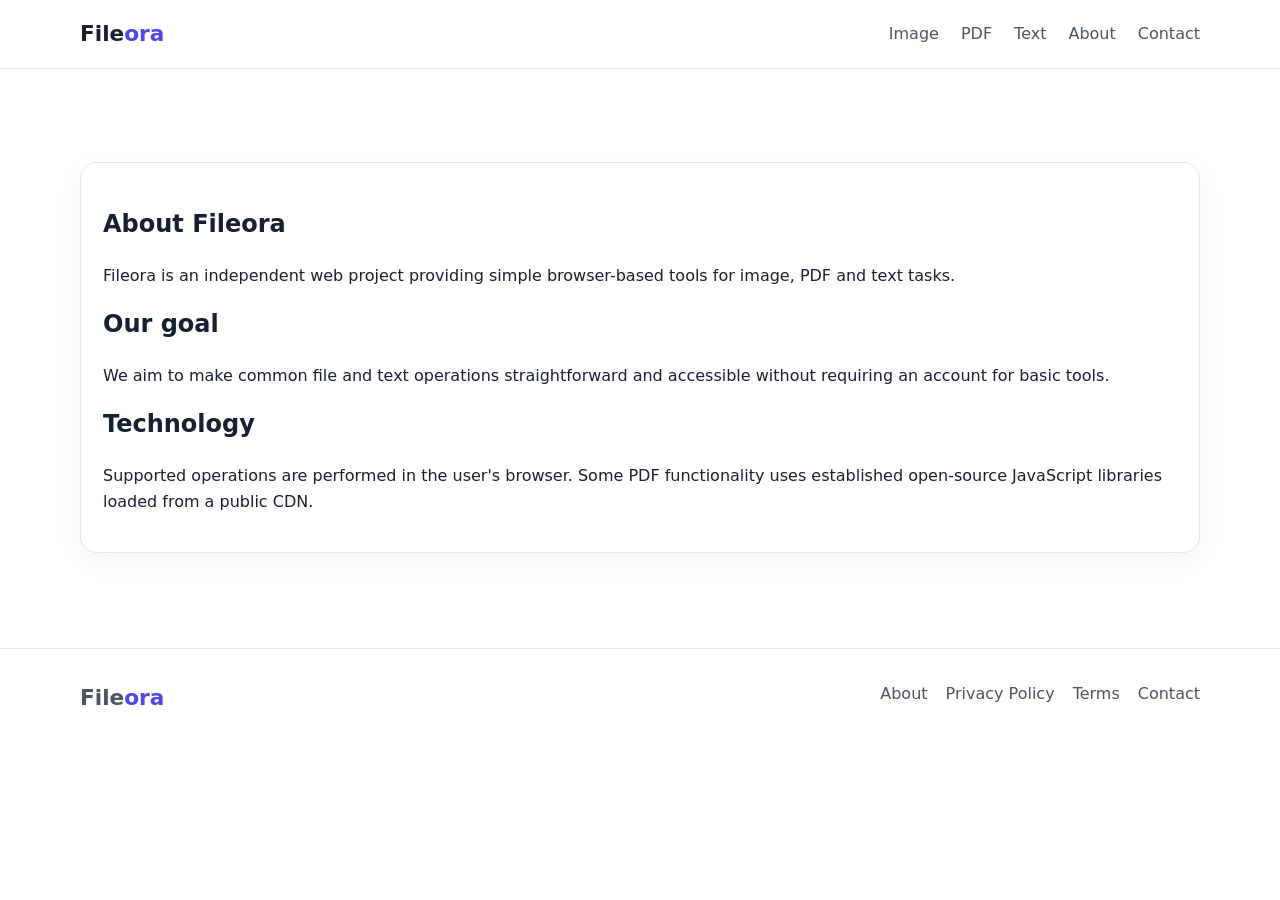
<file: about.html>
<!DOCTYPE html><html lang="en"><head>
  <script async src="https://pagead2.googlesyndication.com/pagead/js/adsbygoogle.js?client=ca-pub-3082284808277824"
     crossorigin="anonymous"></script>
  <meta charset="UTF-8"><meta name="viewport" content="width=device-width,initial-scale=1"><meta name="robots" content="index, follow"><title>About Fileora | Fileora</title><link rel="icon" href="favicon.svg" type="image/svg+xml"><link rel="stylesheet" href="style.css"></head><body><header class="site-header"><div class="container nav"><a class="logo" href="index.html">File<span>ora</span></a><nav><a href="index.html#image-tools">Image</a><a href="index.html#pdf-tools">PDF</a><a href="index.html#text-tools">Text</a><a href="about.html">About</a><a href="contact.html">Contact</a></nav></div></header><main class="container section"><article class="content-card"><h1>About Fileora</h1><p>Fileora is an independent web project providing simple browser-based tools for image, PDF and text tasks.</p><h2>Our goal</h2><p>We aim to make common file and text operations straightforward and accessible without requiring an account for basic tools.</p><h2>Technology</h2><p>Supported operations are performed in the user's browser. Some PDF functionality uses established open-source JavaScript libraries loaded from a public CDN.</p></article></main><footer><div class="container footer"><a class="logo" href="index.html">File<span>ora</span></a><div class="footer-links"><a href="about.html">About</a><a href="privacy.html">Privacy Policy</a><a href="terms.html">Terms</a><a href="contact.html">Contact</a></div></div></footer></body></html>
</file>
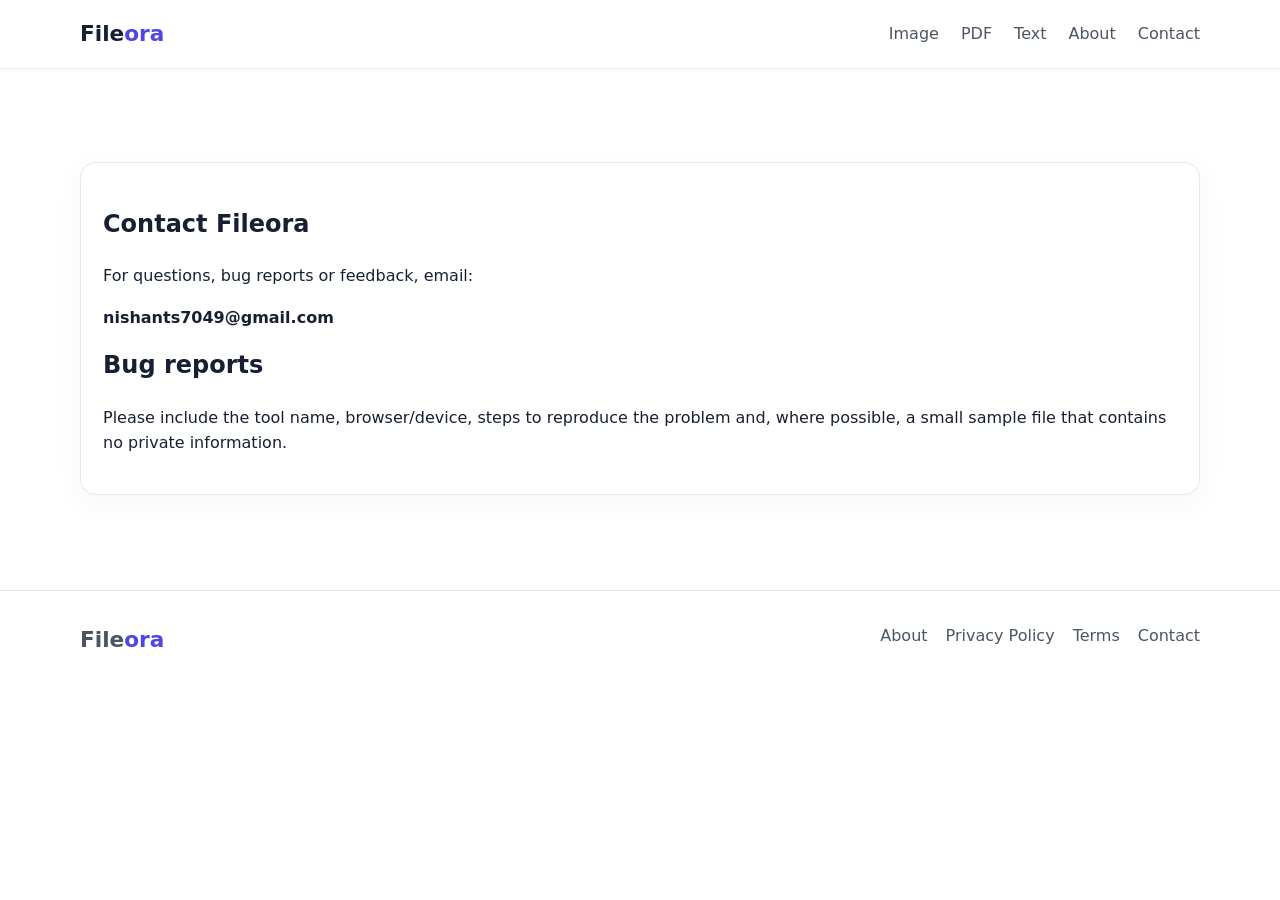
<file: contact.html>
<!DOCTYPE html><html lang="en">
  <head>
    <script async src="https://pagead2.googlesyndication.com/pagead/js/adsbygoogle.js?client=ca-pub-3082284808277824"
     crossorigin="anonymous"></script>
  <meta charset="UTF-8"><meta name="viewport" content="width=device-width,initial-scale=1"><meta name="robots" content="index, follow"><title>Contact Fileora | Fileora</title><link rel="icon" href="favicon.svg" type="image/svg+xml"><link rel="stylesheet" href="style.css"></head><body><header class="site-header"><div class="container nav"><a class="logo" href="index.html">File<span>ora</span></a><nav><a href="index.html#image-tools">Image</a><a href="index.html#pdf-tools">PDF</a><a href="index.html#text-tools">Text</a><a href="about.html">About</a><a href="contact.html">Contact</a></nav></div></header><main class="container section"><article class="content-card"><h1>Contact Fileora</h1><p>For questions, bug reports or feedback, email:</p><p><strong>nishants7049@gmail.com</strong></p><h2>Bug reports</h2><p>Please include the tool name, browser/device, steps to reproduce the problem and, where possible, a small sample file that contains no private information.</p></article></main><footer><div class="container footer"><a class="logo" href="index.html">File<span>ora</span></a><div class="footer-links"><a href="about.html">About</a><a href="privacy.html">Privacy Policy</a><a href="terms.html">Terms</a><a href="contact.html">Contact</a></div></div></footer></body></html>
</file>
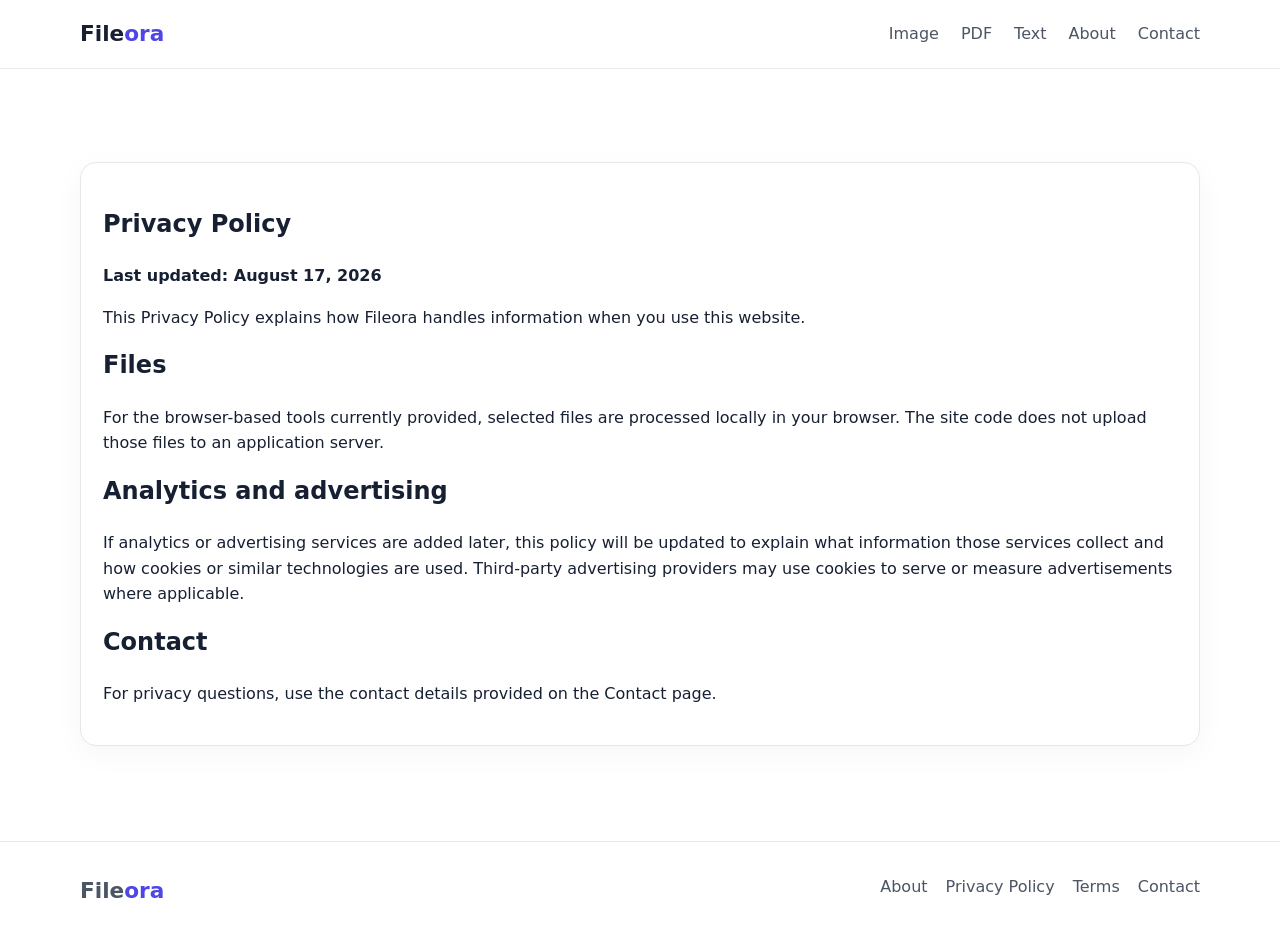
<file: privacy.html>
<!DOCTYPE html><html lang="en"><head>
  <script async src="https://pagead2.googlesyndication.com/pagead/js/adsbygoogle.js?client=ca-pub-3082284808277824"
     crossorigin="anonymous"></script>
  <meta charset="UTF-8"><meta name="viewport" content="width=device-width,initial-scale=1"><meta name="robots" content="index, follow"><title>Privacy Policy | Fileora</title><link rel="icon" href="favicon.svg" type="image/svg+xml"><link rel="stylesheet" href="style.css"></head><body><header class="site-header"><div class="container nav"><a class="logo" href="index.html">File<span>ora</span></a><nav><a href="index.html#image-tools">Image</a><a href="index.html#pdf-tools">PDF</a><a href="index.html#text-tools">Text</a><a href="about.html">About</a><a href="contact.html">Contact</a></nav></div></header><main class="container section"><article class="content-card"><h1>Privacy Policy</h1><p><strong>Last updated: August 17, 2026</strong></p><p>This Privacy Policy explains how Fileora handles information when you use this website.</p><h2>Files</h2><p>For the browser-based tools currently provided, selected files are processed locally in your browser. The site code does not upload those files to an application server.</p><h2>Analytics and advertising</h2><p>If analytics or advertising services are added later, this policy will be updated to explain what information those services collect and how cookies or similar technologies are used. Third-party advertising providers may use cookies to serve or measure advertisements where applicable.</p><h2>Contact</h2><p>For privacy questions, use the contact details provided on the Contact page.</p></article></main><footer><div class="container footer"><a class="logo" href="index.html">File<span>ora</span></a><div class="footer-links"><a href="about.html">About</a><a href="privacy.html">Privacy Policy</a><a href="terms.html">Terms</a><a href="contact.html">Contact</a></div></div></footer></body></html>
</file>
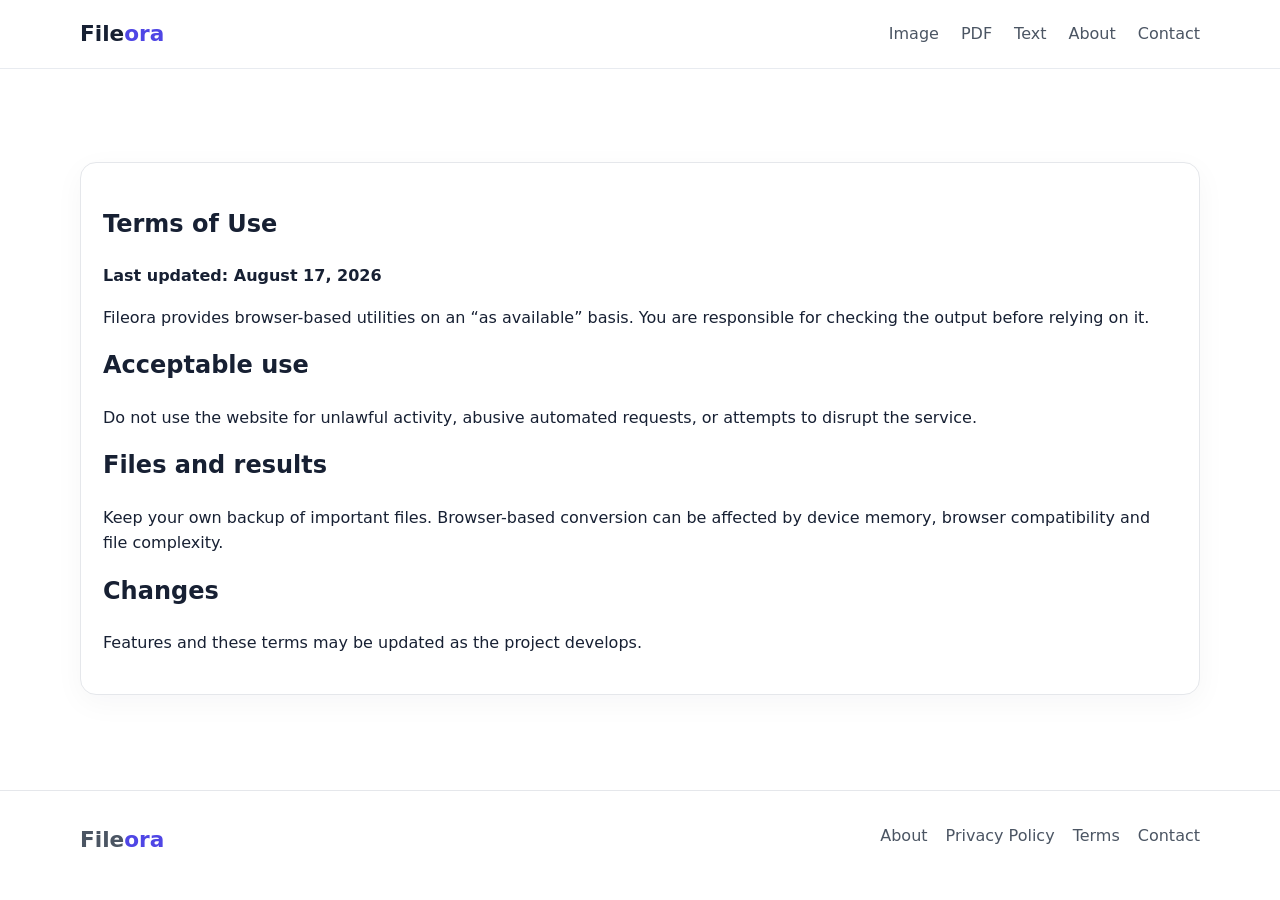
<file: terms.html>
<!DOCTYPE html><html lang="en"><head><meta charset="UTF-8"><meta name="viewport" content="width=device-width,initial-scale=1"><meta name="robots" content="index, follow"><title>Terms of Use | Fileora</title><link rel="icon" href="favicon.svg" type="image/svg+xml"><link rel="stylesheet" href="style.css"></head><body><header class="site-header"><div class="container nav"><a class="logo" href="index.html">File<span>ora</span></a><nav><a href="index.html#image-tools">Image</a><a href="index.html#pdf-tools">PDF</a><a href="index.html#text-tools">Text</a><a href="about.html">About</a><a href="contact.html">Contact</a></nav></div></header><main class="container section"><article class="content-card"><h1>Terms of Use</h1><p><strong>Last updated: August 17, 2026</strong></p><p>Fileora provides browser-based utilities on an “as available” basis. You are responsible for checking the output before relying on it.</p><h2>Acceptable use</h2><p>Do not use the website for unlawful activity, abusive automated requests, or attempts to disrupt the service.</p><h2>Files and results</h2><p>Keep your own backup of important files. Browser-based conversion can be affected by device memory, browser compatibility and file complexity.</p><h2>Changes</h2><p>Features and these terms may be updated as the project develops.</p></article></main><footer><div class="container footer"><a class="logo" href="index.html">File<span>ora</span></a><div class="footer-links"><a href="about.html">About</a><a href="privacy.html">Privacy Policy</a><a href="terms.html">Terms</a><a href="contact.html">Contact</a></div></div></footer></body></html>
</file>
<file: style.css>
*{
    box-sizing:border-box
}
html{
    scroll-behavior:smooth
}
body{
    margin:0;
    font-family:Inter,system-ui,-apple-system,Segoe UI,Roboto,Arial,sans-serif;color:#172033;
    background:#fff;line-height:1.6;
}
.container{
    width:min(1120px,92%);
    margin:auto
}
.site-header{
    position:sticky;
    top:0;z-index:10;
    background:rgba(255,255,255,.94);
    backdrop-filter:blur(10px);border-bottom:1px solid #e8ebf0
}
.nav{
    min-height:68px;
    display:flex;align-items:center;
    justify-content:space-between;gap:20px
}
.logo{
    font-weight:800;
    font-size:1.35rem;
    text-decoration:none;color:#172033
}
.logo span{
    color:#4f46e5
}
    .nav nav{display:flex;gap:22px;flex-wrap:wrap}.nav nav a,.footer a{color:#4b5563;text-decoration:none}.nav nav a:hover,.footer a:hover{color:#4f46e5}.hero{padding:80px 0 55px;text-align:center}.eyebrow{font-size:.78rem;font-weight:800;letter-spacing:.12em;color:#4f46e5;margin:0 0 8px}.hero h1{font-size:clamp(2.2rem,6vw,4.2rem);line-height:1.05;max-width:850px;margin:0 auto 18px}.hero>p:not(.eyebrow){max-width:700px;margin:0 auto;color:#596579;font-size:1.1rem}.hero-actions{display:flex;justify-content:center;gap:12px;margin-top:28px}.btn{border:0;border-radius:10px;padding:11px 16px;font-weight:700;cursor:pointer;text-decoration:none;display:inline-block}.btn.primary{background:#4f46e5;color:#fff}.btn.secondary{background:#eef0f6;color:#252b3a}.btn.danger{background:#fee2e2;color:#991b1b}.btn:hover{filter:brightness(.96)}.section{padding:65px 0}.section.alt{background:#f7f8fc}.section-heading{margin-bottom:28px}.section-heading h2{font-size:2rem;margin:0 0 6px}.section-heading p:last-child{color:#667085;margin:0}.tool-grid{display:grid;grid-template-columns:repeat(3,1fr);gap:20px}.tool-card,.content-card{background:#fff;border:1px solid #e5e7eb;border-radius:16px;padding:22px;box-shadow:0 8px 30px rgba(16,24,40,.04)}.tool-card h3{margin-top:0;margin-bottom:7px}.tool-card p{color:#667085;margin-top:0}.tool-card input[type=file],.tool-card input[type=number],.tool-card input[type=text],.tool-card select,.tool-card input[type=range]{width:100%;margin:7px 0 14px}.tool-card input[type=file]{padding:10px;border:1px dashed #cbd5e1;border-radius:8px}.tool-card input[type=number],.tool-card input[type=text],.tool-card select{padding:11px;border:1px solid #d7dce5;border-radius:8px;background:#fff}.tool-card label{font-size:.9rem;font-weight:600}.two-col{display:grid;grid-template-columns:1fr 1fr;gap:10px}.check{display:flex!important;align-items:center;gap:8px;margin:2px 0 12px}.check input{width:auto!important}.result{margin-top:12px;min-height:24px;font-size:.9rem}.result a{color:#4f46e5;font-weight:700}.result img{max-width:100%;border-radius:8px;margin-top:8px}.ad-slot{min-height:90px;margin-top:10px;margin-bottom:10px}.notice{margin-top:24px;padding:16px;border-left:4px solid #4f46e5;background:#eef2ff;border-radius:8px}.text-workspace{border:1px solid #e5e7eb;border-radius:16px;padding:20px}.text-workspace textarea{width:100%;min-height:260px;resize:vertical;border:1px solid #d7dce5;border-radius:10px;padding:15px;font:inherit}.stats{display:flex;gap:20px;flex-wrap:wrap;margin:12px 0;color:#667085;font-size:.9rem}.button-row{display:flex;gap:10px;flex-wrap:wrap}.content-card{margin-top:28px}.content-card h2{margin-top:0}footer{border-top:1px solid #e5e7eb;margin-top:30px}.footer{padding:32px 0;display:flex;justify-content:space-between;gap:30px}.footer p{color:#667085}.footer-links{display:flex;gap:18px;flex-wrap:wrap}.copyright{text-align:center;border-top:1px solid #e5e7eb;margin:0;padding:18px;color:#667085;font-size:.85rem}@media(max-width:800px){.tool-grid{grid-template-columns:1fr}.nav{align-items:flex-start;padding:14px 0;flex-direction:column}.nav nav{gap:12px}.hero{padding-top:55px}.footer{flex-direction:column}.ad-slot{min-height:60px}}
</file>
